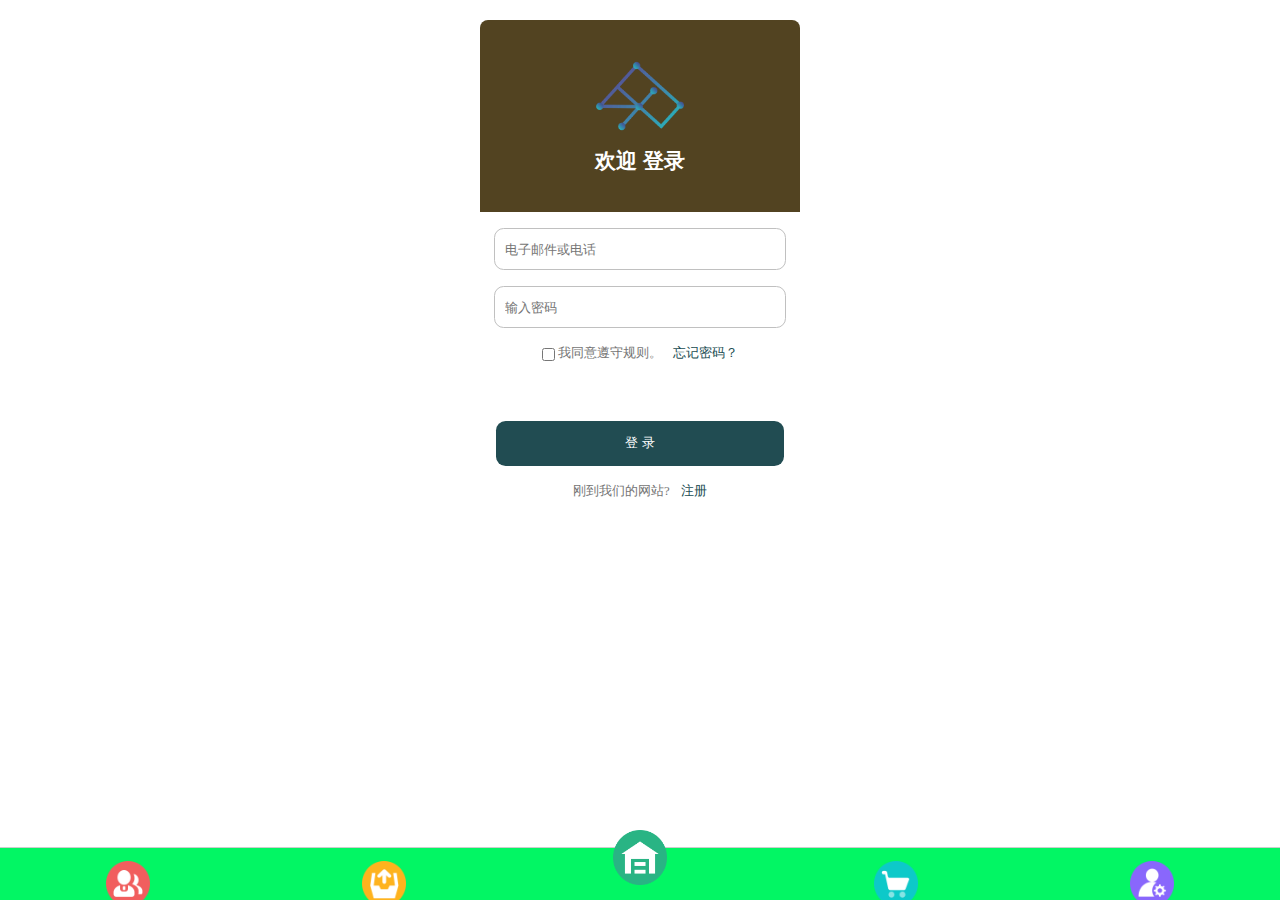
<file: html/denglu.html>
<!DOCTYPE html>
<html lang="en">

<head>
    <meta charset="UTF-8">
    <meta http-equiv="X-UA-Compatible" content="IE=edge">
    <meta name="viewport" content="width=device-width, initial-scale=1.0">
    <title>移动端登录注册界面</title>
    <link rel="stylesheet" href="css/index.css">
</head>

<body>
    <div class="box">
        <!-- 登录 -->
        <div class="login">
            <div class="login_top">
                <img src="img/favicon.png" alt="头像">
                <h2>欢迎 登录</h2>
            </div>
            <div class="login_bottom">
                <form>
                    <!-- 邮箱/手机号输入框 -->
                    <input type="text" class="input" placeholder="电子邮件或电话"/>
                    <!-- 密码输入框 -->
                    <input type="Password" class="input" placeholder="输入密码"/>
                </form>
                <!-- 确认框/忘记密码 -->
                <p>
                    <input type="checkbox">
                    <span>我同意遵守规则。</span>
                    <a href="404.html">忘记密码？</a>
                </p>
                <!-- 登录按钮 -->
                <button>登 录</button>
                <p>
                    <span>刚到我们的网站?</span>
                    <a href="zhuce.html">注册</a>
                </p>
            </div>
        </div>
       
    </div>
        <!-- 底部 -->
        <footer class="footer">
            <a href="denglu.html" class="item">
              <img src="images/客户管理.png" alt="" />
              
            </a>
            <a href="mod.html" class="item">
              <img src="images/发货单管理.png" alt="" />
              
            </a>
            <a href="../index.html" class="item home">
              <img src="images/仓储.png" alt="" />
              
            </a>
            <a href="show.html" class="item">
              <img src="images/采购订单列表.png" alt="" />
             
            </a>
            <a href="personal.html" class="item">
                <img src="images/用户管理.png" alt="" />
               
              </a>
          </footer>
</body>

</html>
</file>
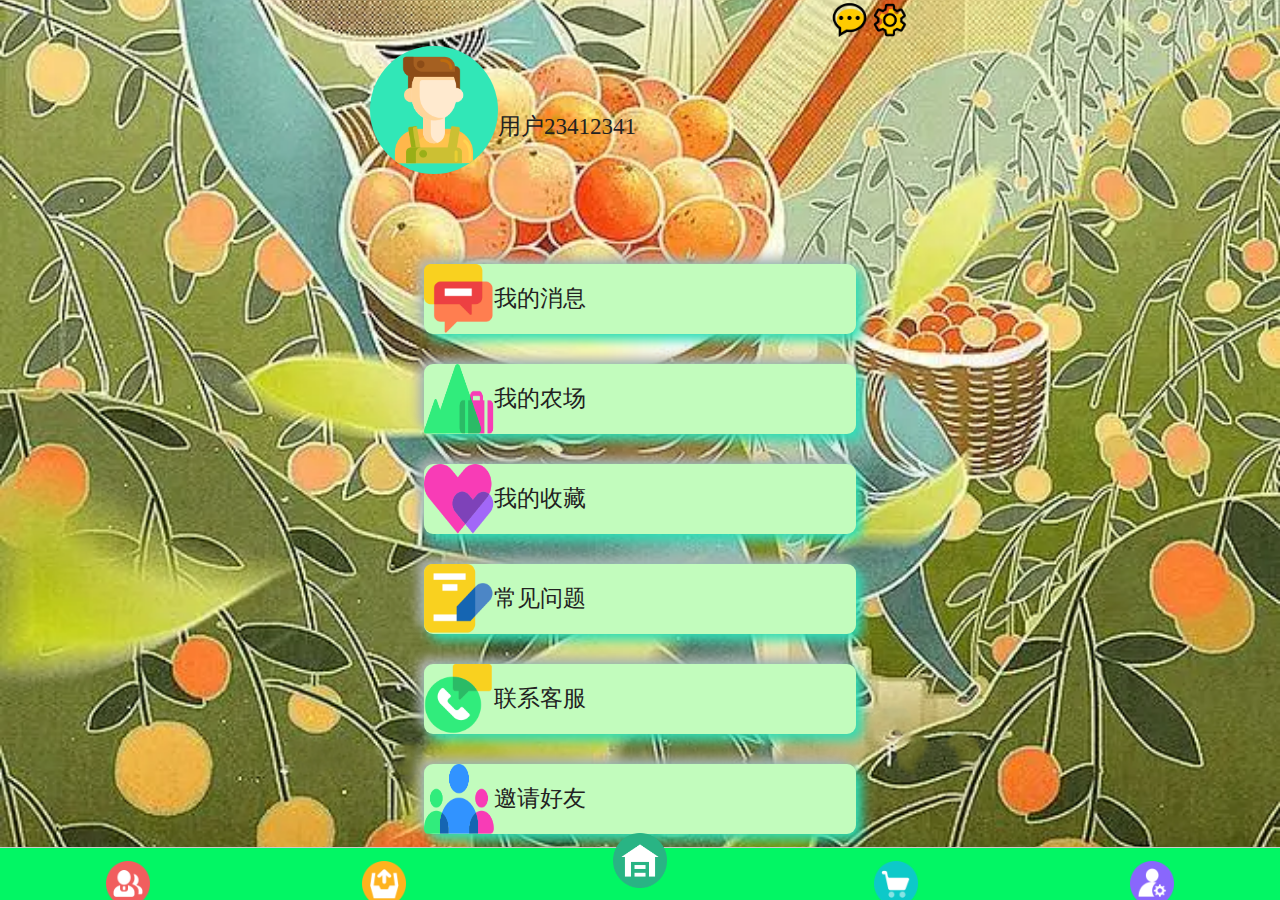
<file: html/personal.html>
<!DOCTYPE html>
<html lang="ch">
<head>
    <meta charset="UTF-8">
    <meta http-equiv="X-UA-Compatible" content="IE=edge">
    <meta name="viewport" content="width=device-width, initial-scale=1.0,
    user-scalable=no, maximum-scale=1.0, minimum-scale=1.0">
    <link rel="stylesheet" href="../css/normalize.css">
    <link rel="stylesheet" href="css/personal.css">
    <title>个人中心</title>
</head>
<body>
    <div class="top">
        <a href="404.html">
            <img src="img/设置.png" alt="">
        </a>
        <a href="404.html">
            <img src="img/消息.png" alt="">
        </a>
    </div>
    <div style="clear:both"></div>
    <!-- 头像 -->
    <div class="head">
        <img src="img/头像.png" alt="">
        <a href="404.html">用户23412341</a>
    </div>
    <!-- nava -->
    <div class="nav">
      <ul>
        <li>
          <a href="404.html">
            <img src="img/我的消息.png" alt="">
            <span>我的消息</span>
          </a>
        </li>
        <li>
          <a href="404.html">
            <img src="/html/img/我的农场.png" alt="">
            <span>我的农场</span>
          </a>
        </li>
        <li>
          <a href="404.html">
            <img src="/html/img/我的收藏.png" alt="">
            <span>我的收藏</span>
          </a>
        </li>
        <li>
          <a href="404.html">
            <img src="/html/img/常见问题.png" alt="">
            <span>常见问题</span>
          </a>
        </li>
        <li>
          <a href="404.html">
            <img src="/html/img/联系客服.png" alt="">
            <span>联系客服</span>
          </a>
        </li>
        <li>
          <a href="404.html">
            <img src="/html/img/邀请好友.png" alt="">
            <span>邀请好友</span>
          </a>
        </li>
      </ul>
    </div>
            <!-- 底部 -->
            <footer class="footer">
                <a href="denglu.html" class="item">
                  <img src="../images/客户管理.png" alt="" />
                  
                </a>
                <a href="mod.html" class="item">
                  <img src="../images/发货单管理.png" alt="" />
                  
                </a>
                <a href="../index.html" class="item home">
                  <img src="../images/仓储.png" alt="" />
                  
                </a>
                <a href="show.html" class="item">
                  <img src="../images/采购订单列表.png" alt="" />
                 
                </a>
                <a href="#" class="item">
                    <img src="../images/用户管理.png" alt="" />
                   
                  </a>
              </footer>
              <!-- <script src="../js/flexible.js"></script> -->
</body>
</html>
</file>
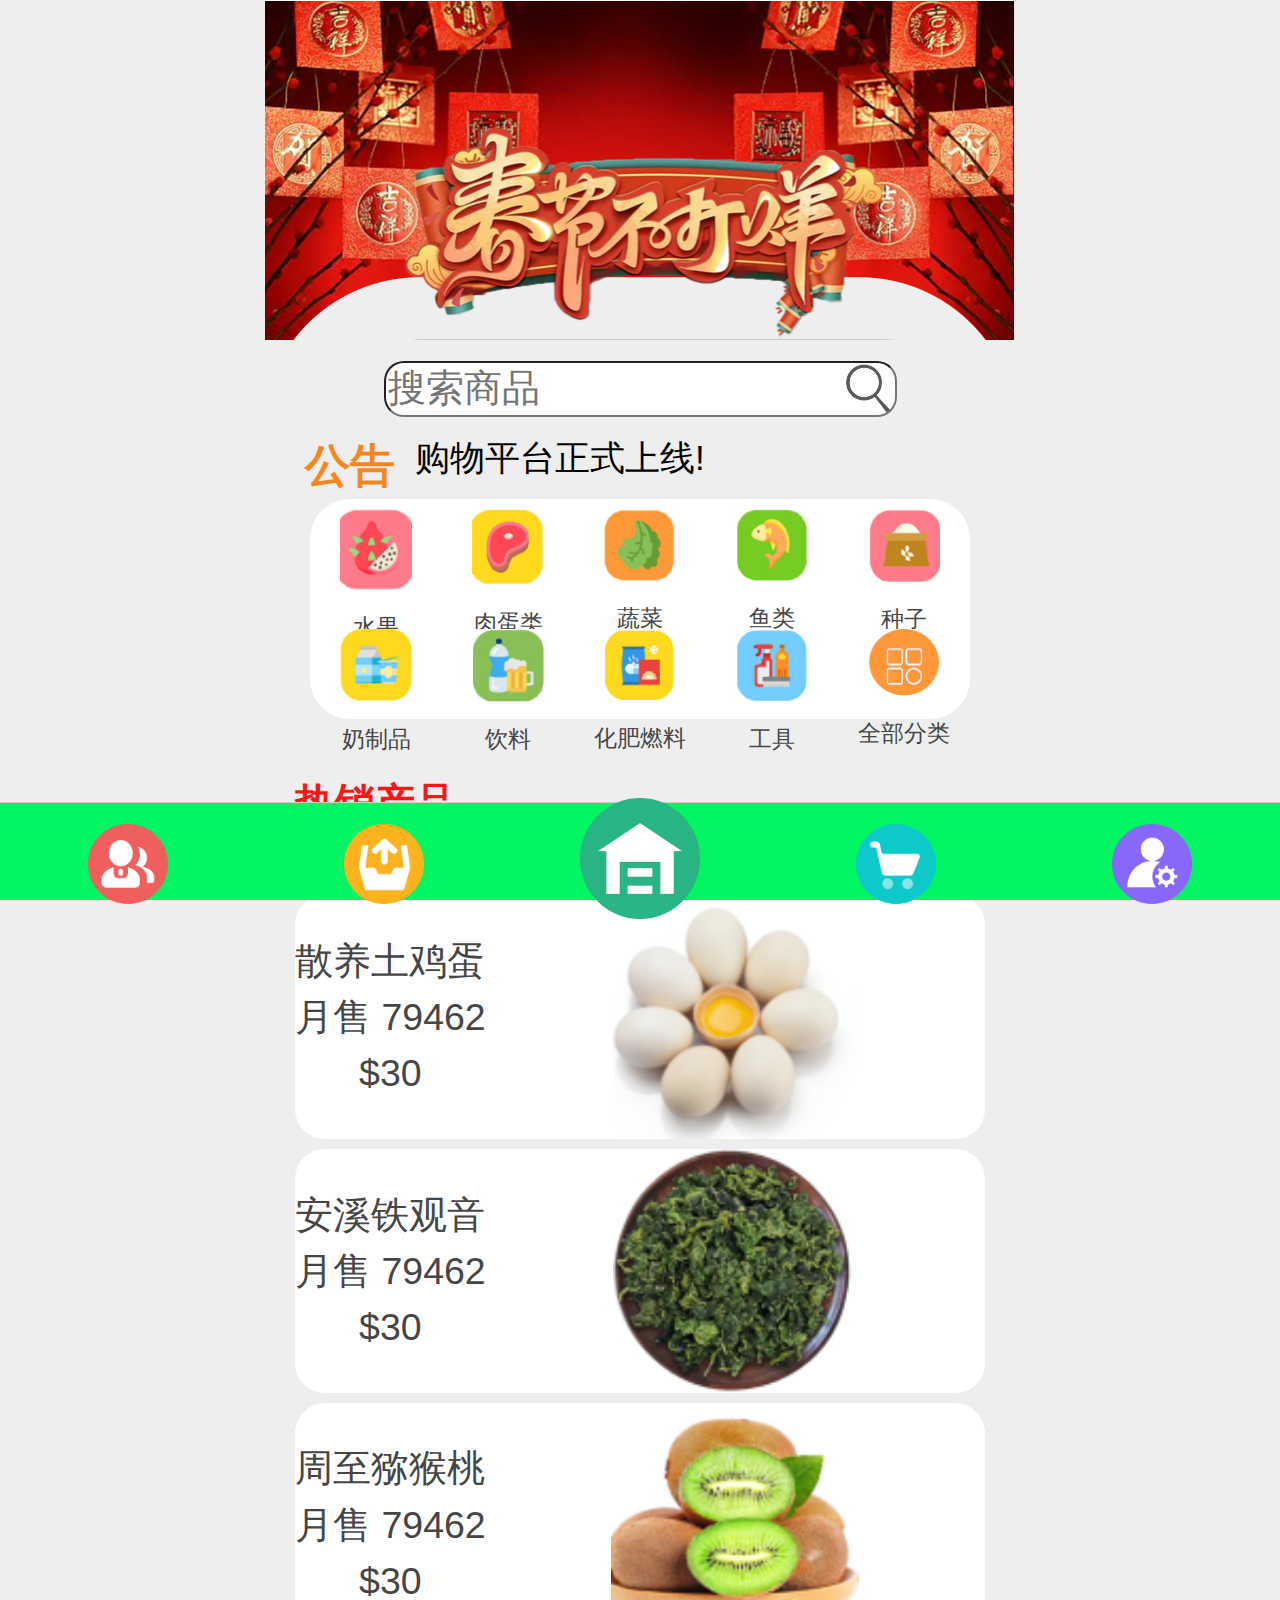
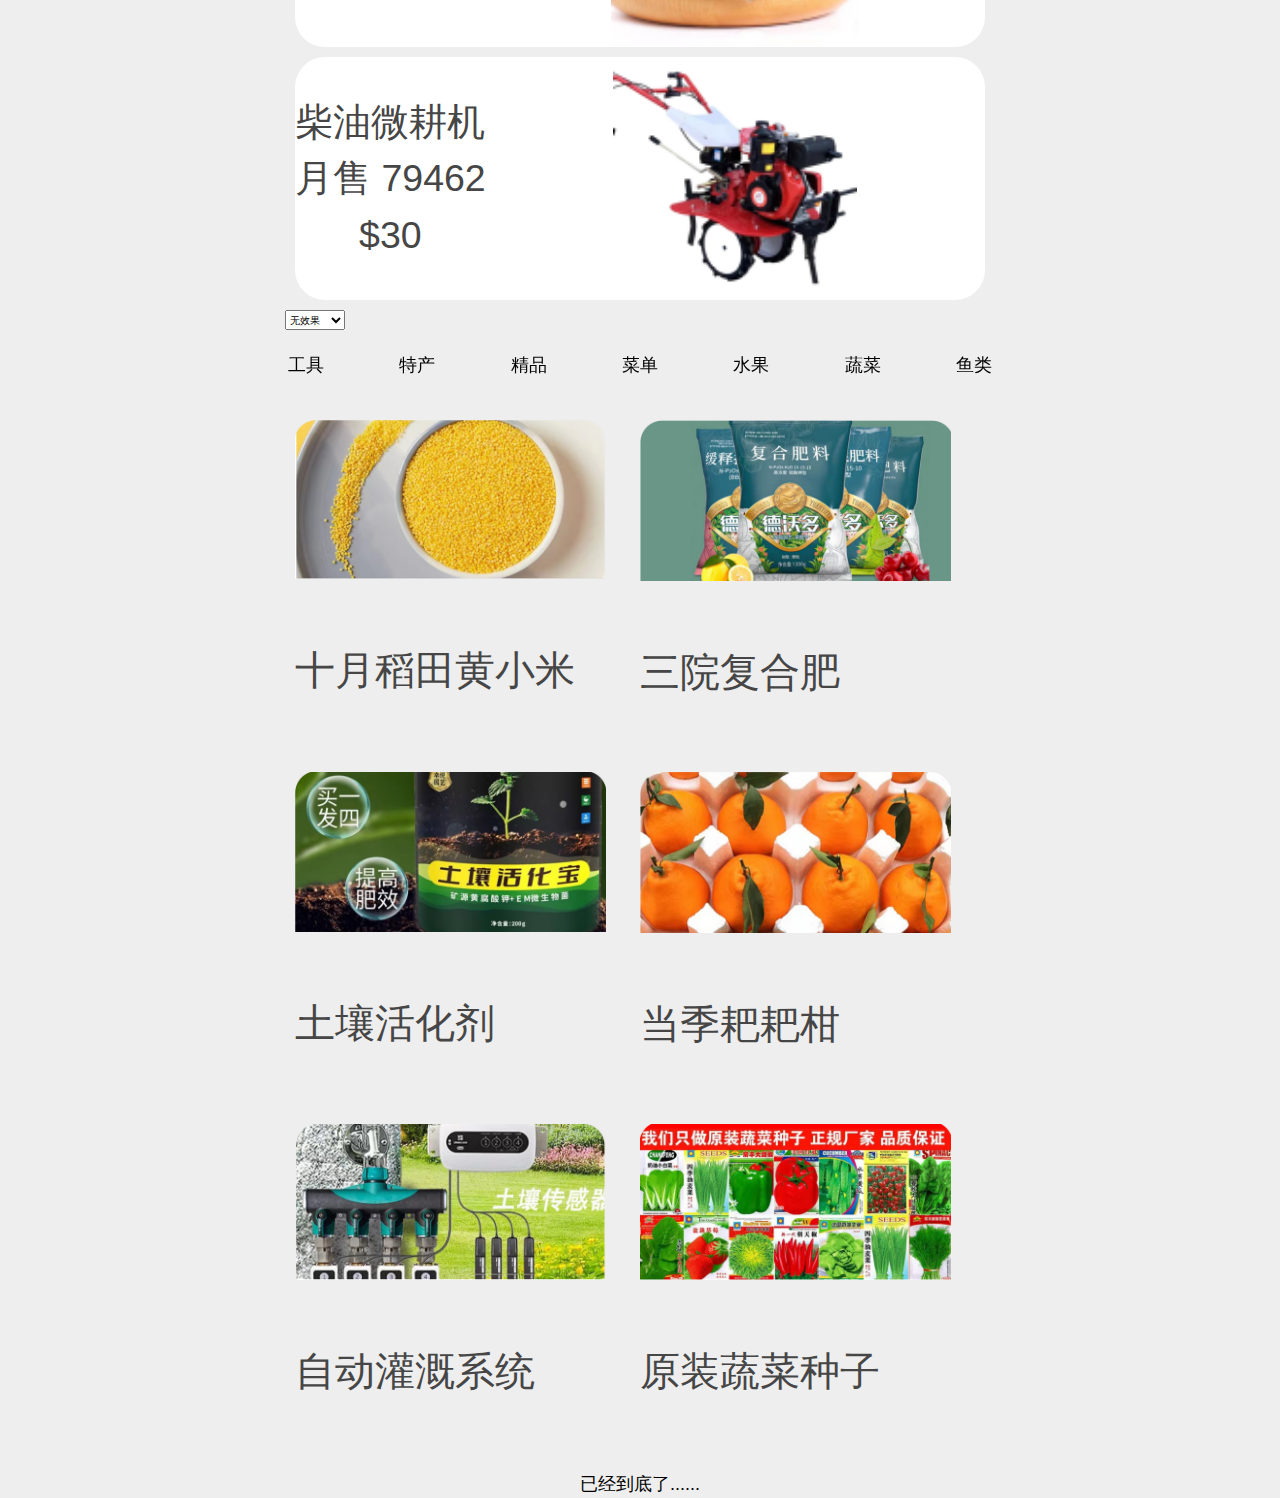
<file: html/show.html>
<!DOCTYPE html>
<html lang="en">

<head>
  <meta charset="UTF-8">
  <meta http-equiv="X-UA-Compatible" content="IE=edge">
  <meta name="viewport" content="width=device-width, initial-scale=1.0,
    user-scalable=no, maximum-scale=1.0, minimum-scale=1.0">
  <link rel="stylesheet" href="../css/normalize.css">
  <link rel="stylesheet" href="css/show.css">
  <link rel="stylesheet" href="css/swiper.min.css">
  <title>购物模块</title>
</head>

<body>
  <!-- 头部 -->
  <div class="top">
    <img src="images/top1.png" alt="">
    <input type="text" class="search" placeholder="搜索商品">
  </div>
  <div class="nav">
    <div class="nav-top">
      <h4>公告</h4>
      <p>购物平台正式上线!</p>
    </div>
    <div style="clear: both;"></div>
    <div class="nav-navs">
      <ul>
        <li>
          <a href="404.html">
            <img src="images/nav1.png" alt="">
            <p>水果</p>
          </a>
        </li>
        <li>
          <a href="404.html">
            <img src="images/nav2.png" alt="">
            <p>肉蛋类</p>
          </a>
        </li>
        <li>
          <a href="404.html">
            <img src="images/nav3.png" alt="">
            <p>蔬菜</p>
          </a>
        </li>
        <li>
          <a href="404.html">
            <img src="images/nav4.png" alt="">
            <p>鱼类</p>
          </a>
        </li>
        <li>
          <a href="404.html">
            <img src="images/nav5.png" alt="">
            <p>种子</p>
          </a>
        </li>
        <li>
          <a href="404.html">
            <img src="images/nav6.png" alt="">
            <p>奶制品</p>
          </a>
        </li>
        <li>
          <a href="404.html">
            <img src="images/nav7.png" alt="">
            <p>饮料</p>
          </a>
        </li>
        <li>
          <a href="404.html">
            <img src="images/nav8.png" alt="">
            <p>化肥燃料</p>
          </a>
        </li>
        <li>
          <a href="404.html">
            <img src="images/nav9.png" alt="">
            <p>工具</p>
          </a>
        </li>
        <li>
          <a href="404.html">
            <img src="images/nav10.png" alt="">
            <p>全部分类</p>
          </a>
        </li>
      </ul>
    </div>
  </div>
  <!-- nav2 -->
  <div class="nav2">
    <div class="top2">
      <h4>热销产品</h4>
    </div>
    <div class="nav2-navs">
      <ul>
        <li>
          <a href="404.html">
            <p>散养土鸡蛋
              <br>月售 79462
              <br>$30
            </p>
            <img src="images/nav2-1.png" alt="">
          </a>
        </li>
        <li>
          <a href="404.html">
            <p>安溪铁观音 <br>月售 79462 <br>$30</p>
            <img src="images/nav2-2.png" alt="">
          </a>
        </li>
        <li>
          <a href="404.html">
            <p>周至猕猴桃 <br>月售 79462 <br>$30</p>
            <img src="images/nav2-3.png" alt="">
          </a>
        </li>
        <li>
          <a href="404.html">
            <p>柴油微耕机<br>月售 79462 <br>$30</p>
            <img src="images/nav2-4.png" alt="">
          </a>
        </li>
      </ul>
    </div>
    <!-- nav3 -->
    <div class="nav3">
       <div class="swiper">
        <select id="progressEffect">
          <option value="0">无效果</option>
          <option value="1">缩放scale</option>
          <option value="2">Y轴位移+透明度</option>
          <option value="3">旋转rotate</option>
          <option value="4">背景色</option>
        </select>
          <!-- Swiper -->
          <div class="swiper-container">
            <div class="swiper-wrapper">
              <div class="swiper-slide">菜单</div>
              <div class="swiper-slide">水果</div>
              <div class="swiper-slide">蔬菜</div>
              <div class="swiper-slide">鱼类</div>
              <div class="swiper-slide">种子</div>
              <div class="swiper-slide">化肥</div>
              <div class="swiper-slide">燃料</div>
              <div class="swiper-slide">工具</div>
              <div class="swiper-slide">特产</div>
              <div class="swiper-slide">精品</div>
        
            </div>
            
            <div class="swiper-button-prev"></div>
            <div class="swiper-button-next"></div>
            <div class="swiper-pagination"></div>
          </div>
       </div>
    </div>
    <!-- bottom -->
    <div class="bottom">
      <div>
        <a href="404.html">
          <img src="images/nav3-1.png" alt="">
          <span>
            <p>十月稻田黄小米</p>
          </span>
        </a>
        <a href="404.html">
          <img src="images/nav3-2.png" alt="">
          <span>
            <p>三院复合肥</p>
          </span>
        </a>
      </div>
      <div>
        <a href="404.html">
          <img src="images/nav3-3.png" alt="">
          <span>
            <p>土壤活化剂</p>
          </span>
        </a>
        <a href="404.html">
          <img src="images/nav3-4.png" alt="">
          <span>
            <p>当季耙耙柑</p>
          </span>
        </a>
      </div>
      <div>
        <a href="404.html">
          <img src="images/nav3-5.png" alt="">
          <span>
            <p>自动灌溉系统</p>
          </span>
        </a>
        <a href="404.html">
          <img src="images/nav3-6.png" alt="">
          <span>
            <p>原装蔬菜种子</p>
          </span>
        </a>
      </div>
     </div>
     <div class="p">已经到底了......</div>
    <!-- 底部 -->
    <footer class="footer">
      <a href="denglu.html" class="item">
        <img src="../images/客户管理.png" alt="" />

      </a>
      <a href="mod.html" class="item">
        <img src="../images/发货单管理.png" alt="" />

      </a>
      <a href="../index.html" class="item home">
        <img src="../images/仓储.png" alt="" />

      </a>
      <a href="#" class="item">
        <img src="../images/采购订单列表.png" alt="" />

      </a>
      <a href="personal.html" class="item">
        <img src="../images/用户管理.png" alt="" />

      </a>
    </footer>
        <!-- Swiper JS -->
        <script src="js/swiper.min.js"></script>
            <!-- Initialize Swiper -->
    <script>
  effect = 0
    var swiper = new Swiper('.swiper-container', {
	  loop: true,
	  speed: 2500,
      slidesPerView: 7,
      spaceBetween: 30,
	  centeredSlides : true,
	  watchSlidesProgress : true,
	  on: {
	    setTranslate: function(){
			slides = this.slides
			for(i=0; i< slides.length; i++){
				slide = slides.eq(i)
				progress = slides[i].progress
				//slide.html(progress.toFixed(2)); 看清楚progress是怎么变化的
				    slide.css({'opacity': '','background': ''});slide.transform('');//清除样式
					
					if(effect == 1){
					    slide.transform('scale('+(1 - Math.abs(progress)/8)+')');  
					}else if(effect == 2){
						slide.css('opacity',(1-Math.abs(progress)/6));
					    slide.transform('translate3d(0,'+ Math.abs(progress)*20+'px, 0)');  
					}
					else if(effect == 3){
					    slide.transform('rotate('+ progress*30+'deg)');  
					}else if(effect == 4){
						slide.css('background','rgba('+ (255 - Math.abs(progress)*20) +','+ (127 + progress*32) +',' + Math.abs(progress)*64 + ')');
					}
					
				}	
		},
		setTransition: function(transition) {
			for (var i = 0; i < this.slides.length; i++) {
				var slide = this.slides.eq(i)
				slide.transition(transition);
			}
		},
	  },
	  navigation: {
		nextEl: '.swiper-button-next',
		prevEl: '.swiper-button-prev',
	  },
      pagination: {
        el: '.swiper-pagination',
        clickable: true,
      },
    });
	
	pe = document.getElementById('progressEffect');
	pe.onchange = function(){ 
	    effect = this.value
		swiper.update();	
	}
    </script>
</body>

</html>
</file>
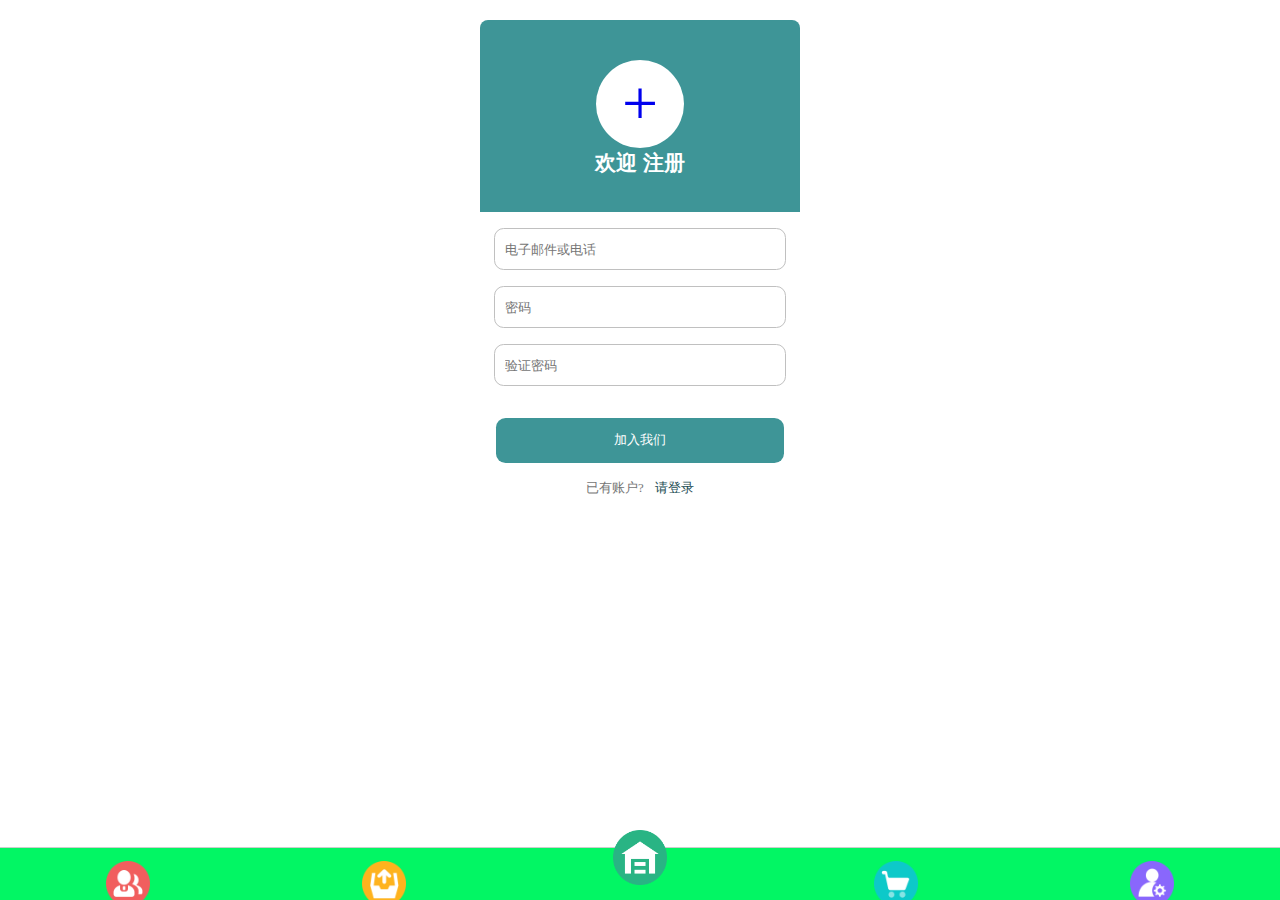
<file: html/zhuce.html>
<!DOCTYPE html>
<html lang="en">
<head>
    <meta charset="UTF-8">
    <meta http-equiv="X-UA-Compatible" content="IE=edge">
    <meta name="viewport" content="width=device-width, initial-scale=1.0">
    <title>Document</title>
    <link rel="stylesheet" href="css/index.css">
</head>
<body>
<div class="box">
    <!-- 注册 -->
    <div class="register">
        <div class="register_top">
            <div><a href="404.html">+</a></div>
            <h2>欢迎 注册</h2>
        </div>
        <div class="register_bottom">
            <form>
                <!-- 邮箱/手机号输入框 -->
                <input type="text" class="input" placeholder="电子邮件或电话" />
                <!-- 密码输入框 -->
                <input type="Password" class="input" placeholder="密码" />
                <!-- 重复密码输入框 -->
                <input type="Password" class="input" placeholder="验证密码" />
            </form>
            <!-- 注册按钮 -->
            <button>加入我们</button>
            <p>
                <span>已有账户?</span>
                <a href="denglu.html">请登录</a>
            </p>
        </div>
    </div>
</div>
         <!-- 底部 -->
    <footer class="footer">
        <a href="denglu.html" class="item">
          <img src="images/客户管理.png" alt="" />
          
        </a>
        <a href="mod.html" class="item">
          <img src="images/发货单管理.png" alt="" />
          
        </a>
        <a href="../index.html" class="item home">
          <img src="images/仓储.png" alt="" />
          
        </a>
        <a href="show.html" class="item">
          <img src="images/采购订单列表.png" alt="" />
         
        </a>
        <a href="personal.html" class="item">
            <img src="images/用户管理.png" alt="" />
           
          </a>
      </footer>
</body>
</html>
</file>
<file: html/css/index.css>
/* 清除内、外间距 */
* {
    margin: 0;
    padding: 0;
}

/* 去除a标签的下划线 */
a {
    text-decoration: none;
}

/* 去除li标签的序列符号（小黑点） */
li {
    list-style: none;
}

body {
    /* background-image: linear-gradient(to right, #3e9597, #214c52); */
    max-width: 540px;
    min-width: 320px;
    margin: 0 auto;
    font: normal 14px/1.5 Tahoma, "Lucida Grande", Verdana, "Microsoft Yahei", STXihei, hei;
    color: #000;
    background: #ffffff;
    overflow-x: hidden;
    -webkit-tap-highlight-color: transparent;
}
div {
    box-sizing: border-box;
  }
.box {
    /* 分布式布局 */
    display: flex;
    justify-content: center;
}

/* 登录、注册外div共同样式 */
.login,
.register {
    width: 20rem;
    height: 30.5rem;
    background-color: white;
    border-radius: 0.5rem;
    margin: 1.25rem;
}

/* 登录、注册顶部div共同样式 */
.login_top,
.register_top {
    width: 20rem;
    height: 12rem;
    color: white;
    border-radius: 0.5rem 0.5rem 0 0;
    text-align: center;
}

.login_top {
    background: #524321;
}

.register_top {
    background: #3e9597;
}

.login_top img {
    width: 5.5rem;
    height: 5.5rem;
    margin-top: 2rem;
}

.register_top {
    padding-top: 2.5rem;
    /* 添加内间距防止div扩充 */
    box-sizing: border-box;
}

.register_top div {
    width: 5.5rem;
    height: 5.5rem;
    background: white;
    border-radius: 10rem;
    color: silver;
    font-size: 4rem;
    margin: 0 auto;
    text-align: center;
    line-height: 5.5rem;
}

.login_bottom,
.register_bottom {
    text-align: center;
}

/* 登录、注册表单共同样式 */
.login_bottom .input,
.register_bottom .input {
    width: 17.5rem;
    height: 2.5rem;
    margin-top: 1rem;
    padding-left: 0.6rem;
    border-radius: 0.6rem;
    border: 0.1rem solid silver;
    /* 去除表单点击后出现的边框 */
    outline: none;
    color: #0b0a0b;
}

.login_bottom p {
    font-size: 0.8rem;
    margin-top: 1rem;
}

/* 使复选框与后面文字水平对齐 */
.login_bottom p input {
    vertical-align: middle;
    /* vertical 垂直的  middle 中间 */
}

.login_bottom p span {
    margin-right: 0.5rem;
    color: #757575;
}

.login_bottom p a {
    color: #214c52;
}

.register_bottom p {
    font-size: 0.8rem;
    margin-top: 1rem;
}

.register_bottom p span {
    margin-right: 0.5rem;
    color: #757575;
}

.register_bottom p a {
    color: #214c52;
}

/* 登录、注册按钮共同样式 */
.login_bottom button,
.register_bottom button {
    width: 18rem;
    height: 2.8rem;
    color: white;
    margin-top: 2rem;
    border-radius: 0.6rem;
    border: none;
}
/* .login_bottom input::after,
.register_bottom input::after{
    font-family: 'icomoon';
    content: '\e9b0';
} */
.login_bottom button {
    background: #214c52;
    margin-top: 3.6rem;
}

.register_bottom button {
    background: #3e9597;
}

/* 鼠标滑过按钮出现阴影效果 */
.login_bottom button:hover,
.register_bottom button:hover {
    box-shadow: 0.3rem 0.3rem 0 rgba(24, 22, 22, 0.3);
}
.login_bottom button:active,
.register_bottom button:active{
    box-shadow: 0.2rem 0.2rem 0 rgba(0, 0, 0, 0.5);
    transform: translateY(4px);
}
.footer {
    position: fixed;
    left: 0;
    bottom: 0;
    height: 2.933333rem;
    width: 100%;
    z-index: 99999;
    display: flex;
    padding-top: 0.3rem;
    background-color: #02f664;
    border-top: 1px solid #ccc;
  }
  .footer .item {
    flex: 1;
    display: flex;
    flex-direction: column;
    align-items: center;
  }
  .footer .item img {
    width: 2.8rem;
    height: 2.8rem;
    margin-top: 8px;
  }
  .footer .home img {
    width: 3.404rem;
    height: 3.4093333rem;
    margin-top: -23px;
  }
</file>
<file: html/css/personal.css>
body {
  max-width: 540px;
  min-width: 320px;
  margin: 0 auto;
  font: normal 14px/1.5 Tahoma, "Lucida Grande", Verdana, "Microsoft Yahei", STXihei, hei;
  color: #000;
  background: #ffffff;
  overflow-x: hidden;
  -webkit-tap-highlight-color: transparent;
  background: url(/html/images/presonal.png) no-repeat;
  background-size: 100%;
  background-position: bottom center;
}
ul {
  list-style: none;
  margin: 0;
  padding: 0;
}
a {
  text-decoration: none;
  color: #222;
}
.top a {
  float: right;
}
.top a img {
  height: 40px;
}
.head {
  width: 100%;
  height: 8rem;
  font-size: 23px;
}
.head img {
  float: left;
  width: 8rem;
  height: 8rem;
  background-color: #31e7b7;
  border-radius: 80px;
}
.head a {
  position: relative;
  top: 50%;
}
.nav {
  margin-top: 90px;
}
.nav li {
  width: 80%;
  height: 70px;
  margin: 30px auto;
  border-radius: 9px;
  background-color: #c2fcbd;
  box-shadow: 6px 6px 12px #29dfb5, -6px -6px 12px #b2b2b2;
}
.nav li a span {
  font-size: 23px;
  line-height: 70px;
}
.nav li a img {
  float: left;
  width: 70px;
  height: 100%;
}
.footer {
  position: fixed;
  left: 0;
  bottom: 0;
  height: 2.933333rem;
  width: 100%;
  z-index: 99999;
  display: flex;
  padding-top: 0.3rem;
  background-color: #02f664;
  border-top: 1px solid #ccc;
}
.footer .item {
  flex: 1;
  display: flex;
  flex-direction: column;
  align-items: center;
}
.footer .item img {
  width: 2.8rem;
  height: 2.8rem;
  margin-top: 8px;
}
.footer .home img {
  width: 3.404rem;
  height: 3.4093333rem;
  margin-top: -20px;
}
</file>
<file: html/css/show.css>
a {
  text-decoration: none;
}
html {
  font-size: 50px;
}
@media screen and (min-width: 320px) {
  html {
    font-size: 21.33333333px;
  }
}
@media screen and (min-width: 360px) {
  html {
    font-size: 24px;
  }
}
@media screen and (min-width: 375px) {
  html {
    font-size: 25px;
  }
}
@media screen and (min-width: 384px) {
  html {
    font-size: 25.6px;
  }
}
@media screen and (min-width: 400px) {
  html {
    font-size: 26.66666667px;
  }
}
@media screen and (min-width: 414px) {
  html {
    font-size: 27.6px;
  }
}
@media screen and (min-width: 424px) {
  html {
    font-size: 28.26666667px;
  }
}
@media screen and (min-width: 480px) {
  html {
    font-size: 32px;
  }
}
@media screen and (min-width: 540px) {
  html {
    font-size: 36px;
  }
}
@media screen and (min-width: 720px) {
  html {
    font-size: 48px;
  }
}
@media screen and (min-width: 750px) {
  html {
    font-size: 50px;
  }
}
body {
  min-width: 320px;
  width: 15rem;
  margin: 0 auto;
  line-height: 1.5;
  font-family: Arial, Helvetica;
  overflow-x: hidden;
  background: #eeeeee;
}
ul {
  list-style: none;
  margin: 0;
  padding: 0;
}
.top {
  text-align: center;
  /* 将搜索框容器中的内容居中对齐 */
}
.top img {
  width: 100%;
}
.top .search {
  padding: 0 auto;
  background-image: url(../images/搜索.png);
  background-position: right center;
  background-repeat: no-repeat;
  padding-right: 20px;
  /* 增加右侧内边距，以便在图标右侧留出一些空白 */
  background-size: contain;
  /* 将背景图片缩放以适应父盒子的大小 */
  height: 50px;
  display: block;
  /* 将输入框设置为块级元素，以便设置左右外边距 */
  margin: 0 auto;
  /* 将左右外边距设置为自动，即居中对齐 */
  border-radius: 20px;
  font-size: 0.75rem;
}
.nav {
  margin: 10px 40px;
}
.nav .nav-top {
  margin-top: 15px;
  display: block;
}
.nav .nav-top h4 {
  float: left;
  margin: 0;
  font-size: 0.9rem;
  color: #f7861d;
}
.nav .nav-top p {
  float: left;
  margin: 0;
  margin-left: 20px;
  font-size: 0.7rem;
  color: #000000;
}
.nav .nav-navs {
  margin: 0 5px;
  height: 220px;
  border-radius: 40px;
  background-color: #ffffff;
}
.nav .nav-navs li a {
  float: left;
  width: 20%;
  height: 110px;
  margin-top: 10px;
  text-align: center;
}
.nav .nav-navs li a img {
  width: 55%;
  display: inline-block;
}
.nav .nav-navs li a p {
  margin: 0 auto;
  font-size: 0.45rem;
  color: #464646;
}
.nav2 {
  display: inline;
}
.nav2 .top2 h4 {
  margin-left: 30px;
  font-size: 0.8rem;
  color: #fd1616;
}
.nav2 ul {
  margin: 0 30px;
}
.nav2 ul li {
  display: flex;
}
.nav2 ul li a {
  border-radius: 30px;
  flex: 1;
  margin-top: 10px;
  text-align: center;
  background-color: #ffffff;
}
.nav2 ul li a p {
  float: left;
  font-size: 0.75rem;
  color: #464646;
}
.nav2 ul li a img {
  height: 100%;
  display: inline-block;
}
.nav3 .swiper-container {
  width: 100%;
  height: auto;
  margin-left: auto;
  margin-right: auto;
  margin-top: 40px;
}
.nav3 .swiper-slide {
  text-align: center;
  font-size: 18px;
  height: 50px;
  /* Center slide text vertically */
  display: -webkit-box;
  display: -ms-flexbox;
  display: -webkit-flex;
  display: flex;
  -webkit-box-pack: center;
  -ms-flex-pack: center;
  -webkit-justify-content: center;
  justify-content: center;
  -webkit-box-align: center;
  -ms-flex-align: center;
  -webkit-align-items: center;
  align-items: center;
  transition-property: all;
}
.nav3 #progressEffect {
  width: 60px;
  height: 20px;
  position: absolute;
  z-index: 10;
  top: 10px;
  left: 20px;
  font-size: 10px;
}
.bottom div {
  display: flex;
  justify-content: space-between;
  margin: 30px 30px;
}
.bottom div a {
  width: 50%;
}
.bottom div a img {
  width: 90%;
}
.bottom div a span {
  margin: 0 auto;
}
.bottom div a span p {
  font-size: 0.8rem;
  color: #464646;
}
.p {
  text-align: center;
  font-size: 18px;
}
.footer {
  position: fixed;
  left: 0;
  bottom: 0;
  height: 1.633333rem;
  width: 100%;
  z-index: 99999;
  display: flex;
  padding-top: 0.3rem;
  background-color: #02f664;
  border-top: 1px solid #ccc;
}
.footer .item {
  flex: 1;
  display: flex;
  flex-direction: column;
  align-items: center;
}
.footer .item img {
  width: 1.6rem;
  height: 1.6rem;
  margin-top: 6px;
}
.footer .home img {
  width: 2.404rem;
  height: 2.4093333rem;
  margin-top: -20px;
}
</file>
